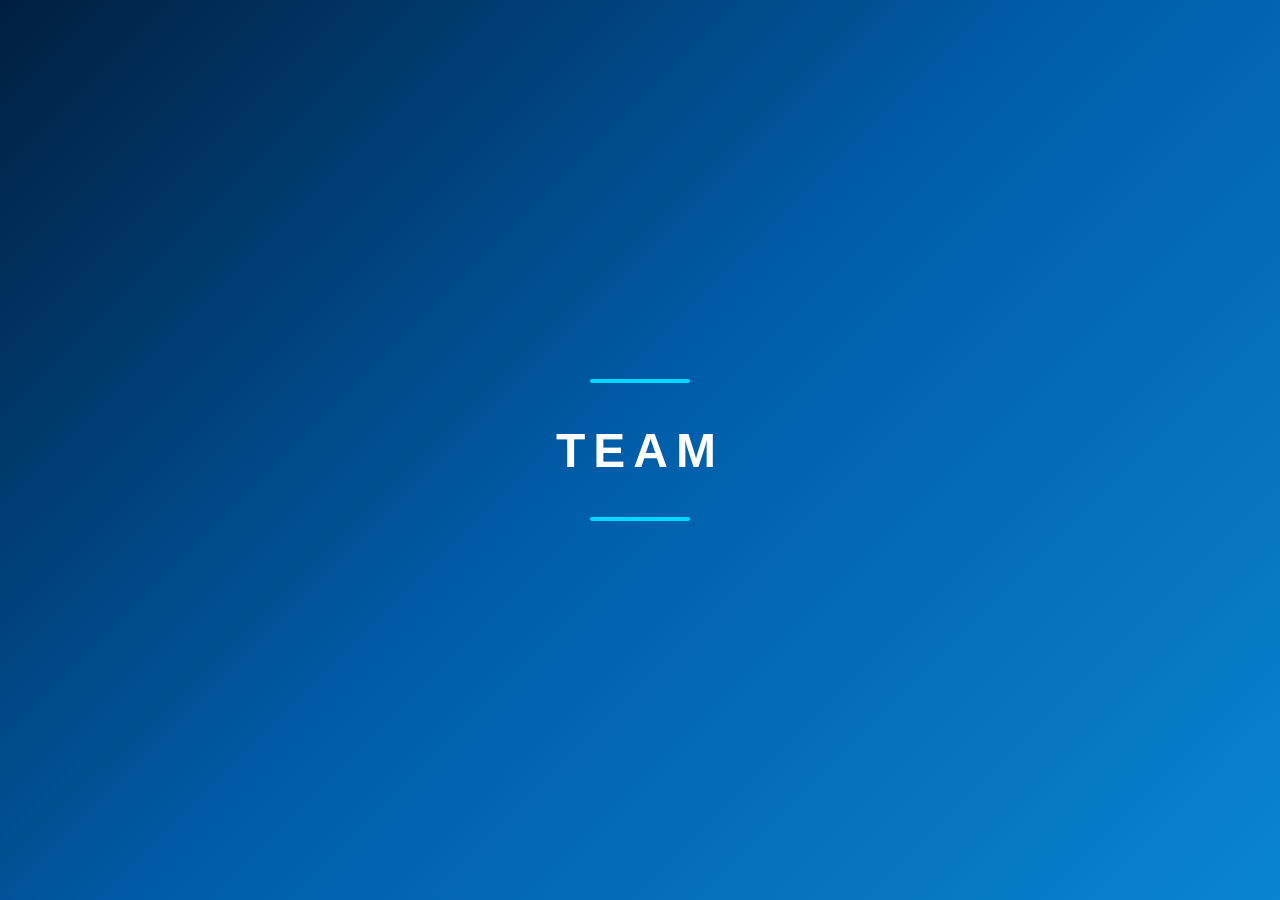
<file: index.html>
<!doctype html>
<html lang="pt-BR">
  <head>
    <meta charset="UTF-8">
    <meta name="viewport" content="width=device-width, initial-scale=1">
    <link rel="manifest" href="./manifest.json">
    <link rel="shortcut icon" href="./icons/icon-192.svg" type="image/svg+xml">
    <link rel="apple-touch-icon" href="./icons/apple-touch-icon.svg">
    <meta name="theme-color" content="#005eaa">
    <title>RDO TEAM</title>
    <style>
  body.splash {
    margin: 0;
    padding: 0;
    background: linear-gradient(135deg, #001f3f, #005eaa, #0a84d0);
    color: #fff;
    font-family: 'Segoe UI', sans-serif;
    height: 100vh;
    display: flex;
    align-items: center;
    justify-content: center;
  }

  .splash-intro {
    text-align: center;
    animation: fadeIn 1.5s ease-in-out;
  }

  .line-splash {
    width: 100px;
    height: 4px;
    background-color: #00d9ff;
    margin: 20px auto;
    border-radius: 2px;
    animation: growLine 1s ease-in-out forwards;
  }

  .team {
    font-size: 3rem;
    letter-spacing: 8px;
    font-weight: bold;
    animation: pulseText 1.2s ease-in-out infinite;
  }

  @keyframes fadeIn {
    from { opacity: 0; transform: scale(0.9); }
    to { opacity: 1; transform: scale(1); }
  }

  @keyframes growLine {
    from { width: 0; }
    to { width: 100px; }
  }

  @keyframes pulseText {
    0%, 100% { opacity: 1; transform: scale(1); }
    50% { opacity: 0.7; transform: scale(1.05); }
  }
</style>

  </head>

  <body class="splash">
    <section class="splash-intro">
      <div class="line-splash"></div>
      <h1 class="team">TEAM</h1>
      <div class="line-splash"></div>
    </section>
    <script>
    if ("serviceWorker" in navigator) {
      navigator.serviceWorker.register("./sw.js").catch(() => {});
    }
    setTimeout(() => {
      window.location.href = "./view/index-rdo.html";
    }, 3000);
</script>

  </body>

</html>
</file>
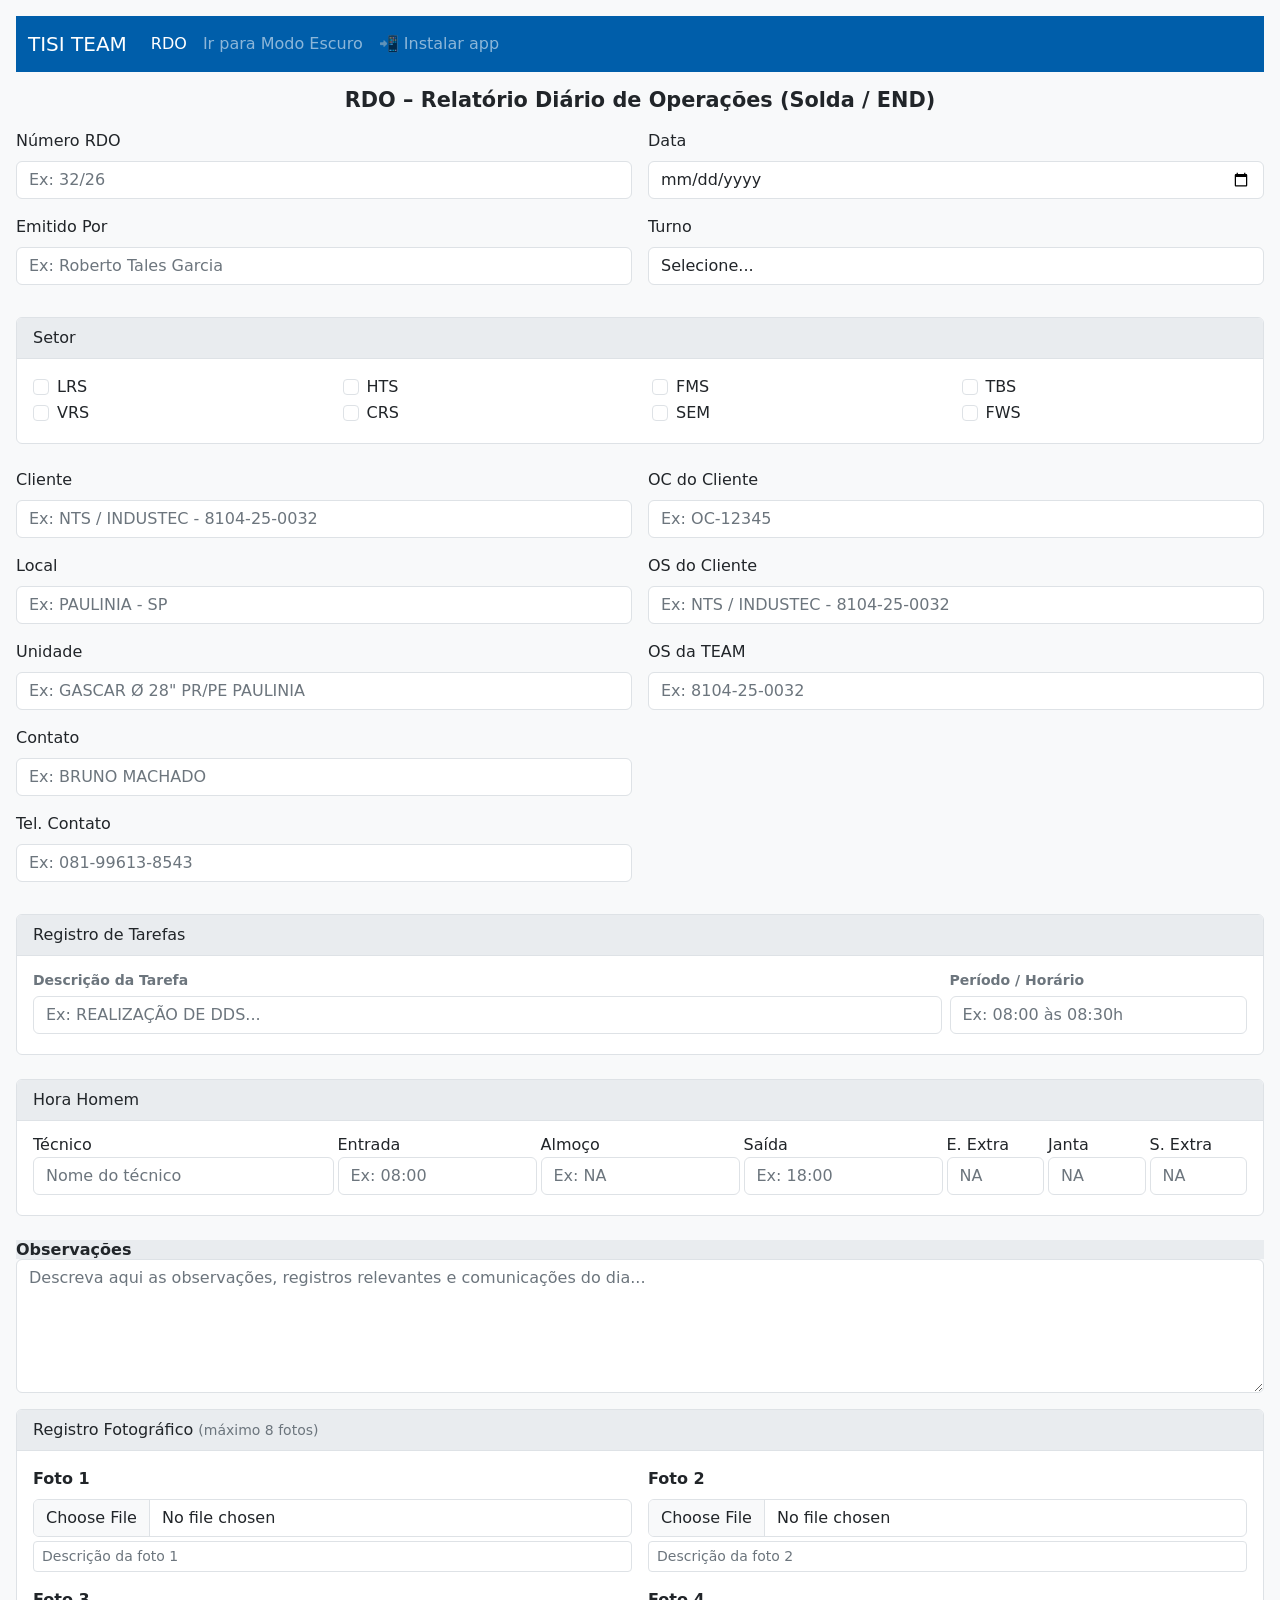
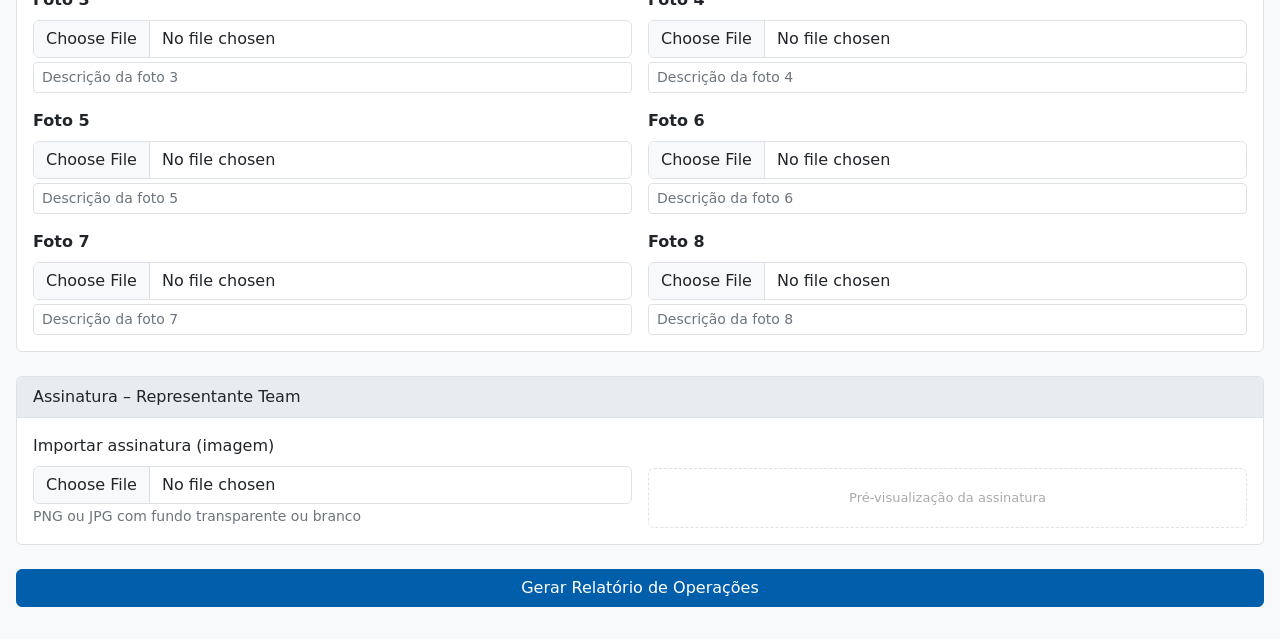
<file: view/index-rdo-solda.html>
<!doctype html>
<html lang="pt-BR">
<head>
    <meta charset="utf-8">
    <meta name="viewport" content="width=device-width, initial-scale=1">
    <link rel="manifest" href="../manifest.json">
    <link rel="shortcut icon" href="../icons/tisi.png" type="image/x-icon">
    <link href="https://cdn.jsdelivr.net/npm/bootstrap@5.3.8/dist/css/bootstrap.min.css" rel="stylesheet">
    <link rel="stylesheet" href="./styles.css">
    <title>RDO Solda/END</title>
    <script defer src="https://cdn.jsdelivr.net/npm/bootstrap@5.3.8/dist/js/bootstrap.bundle.min.js"></script>
</head>
<body class="p-3 m-0 light-mode">

    <nav class="navbar navbar-expand-lg navbar-dark" style="background-color: rgb(0, 94, 170)">
        <div class="container-fluid">
            <a class="navbar-brand" href="#">TISI TEAM</a>
            <button class="navbar-toggler" type="button"
                data-bs-toggle="collapse" data-bs-target="#navbarNav"
                aria-controls="navbarNav" aria-expanded="false" aria-label="Toggle navigation">
                <span class="navbar-toggler-icon"></span>
            </button>
            <div class="collapse navbar-collapse" id="navbarNav">
                <div class="navbar-nav">
                    <a class="nav-link active" aria-current="page" href="#">RDO</a>
                    <a class="nav-link" href="#" id="toggleTheme">Ir para Modo Escuro</a>
                    <a class="nav-link" href="#" id="installBtn">📲 Instalar app</a>
                </div>
            </div>
        </div>
    </nav>

    <!-- Toast PWA -->
    <div class="toast-container position-fixed bottom-0 end-0 p-3">
        <div id="installToast" class="toast toast-install" role="alert" aria-live="assertive" aria-atomic="true">
            <div class="toast-header">
                <strong class="me-auto">📲 Instale o app</strong>
                <button type="button" class="btn-close" id="closeInstallToast"></button>
            </div>
            <div class="toast-body">
                Tenha acesso mais rápido e offline 🚀<br>
                <a href="#" id="toastInstallBtn" class="toast-link">👉 Clique aqui para Instalar</a>
            </div>
        </div>
    </div>

    <h1 class="titulo-rde">RDO – Relatório Diário de Operações (Solda / END)</h1>
    <form id="formRelatorio">

        <!-- Cabeçalho -->
        <div class="row g-3 mb-3">
            <div class="col-6">
                <div class="mb-3"><label class="form-label">Número RDO</label><input type="text" class="form-control campo-obrigatorio" id="nrdo" placeholder="Ex: 32/26"></div>
                <div class="mb-3"><label class="form-label">Emitido Por</label><input type="text" class="form-control campo-obrigatorio" id="emitido" placeholder="Ex: Roberto Tales Garcia"></div>
            </div>
            <div class="col-6">
                <div class="mb-3"><label class="form-label">Data</label><input type="date" class="form-control campo-obrigatorio" id="data"></div>
                <div class="mb-3"><label class="form-label">Turno</label>
                    <select class="form-control campo-obrigatorio" id="turno">
                        <option value="">Selecione...</option>
                        <option value="Diurno">Diurno</option>
                        <option value="Noturno">Noturno</option>
                    </select>
                </div>
            </div>
        </div>

        <!-- Setor -->
        <div class="card mb-4">
            <div class="card-header">Setor</div>
            <div class="card-body">
                <div class="row">
                    <div class="col-md-3 col-6"><div class="form-check"><input class="form-check-input" name="tipoSetor" type="checkbox" value="LRS" id="sto1"><label class="form-check-label" for="sto1">LRS</label></div></div>
                    <div class="col-md-3 col-6"><div class="form-check"><input class="form-check-input" name="tipoSetor" type="checkbox" value="HTS" id="sto2"><label class="form-check-label" for="sto2">HTS</label></div></div>
                    <div class="col-md-3 col-6"><div class="form-check"><input class="form-check-input" name="tipoSetor" type="checkbox" value="FMS" id="sto3"><label class="form-check-label" for="sto3">FMS</label></div></div>
                    <div class="col-md-3 col-6"><div class="form-check"><input class="form-check-input" name="tipoSetor" type="checkbox" value="TBS" id="sto4"><label class="form-check-label" for="sto4">TBS</label></div></div>
                    <div class="col-md-3 col-6"><div class="form-check"><input class="form-check-input" name="tipoSetor" type="checkbox" value="VRS" id="sto5"><label class="form-check-label" for="sto5">VRS</label></div></div>
                    <div class="col-md-3 col-6"><div class="form-check"><input class="form-check-input" name="tipoSetor" type="checkbox" value="CRS" id="sto6"><label class="form-check-label" for="sto6">CRS</label></div></div>
                    <div class="col-md-3 col-6"><div class="form-check"><input class="form-check-input" name="tipoSetor" type="checkbox" value="SEM" id="sto7"><label class="form-check-label" for="sto7">SEM</label></div></div>
                    <div class="col-md-3 col-6"><div class="form-check"><input class="form-check-input" name="tipoSetor" type="checkbox" value="FWS" id="sto8"><label class="form-check-label" for="sto8">FWS</label></div></div>
                </div>
            </div>
        </div>

        <!-- Dados Gerais -->
        <div class="row g-3 mb-3">
            <div class="col-6">
                <div class="mb-3"><label class="form-label">Cliente</label><input type="text" class="form-control campo-obrigatorio" id="cliente" placeholder="Ex: NTS / INDUSTEC - 8104-25-0032"></div>
                <div class="mb-3"><label class="form-label">Local</label><input type="text" class="form-control campo-obrigatorio" id="local" placeholder="Ex: PAULINIA - SP"></div>
                <div class="mb-3"><label class="form-label">Unidade</label><input type="text" class="form-control campo-obrigatorio" id="unidade" placeholder="Ex: GASCAR Ø 28&quot; PR/PE PAULINIA"></div>
                <div class="mb-3"><label class="form-label">Contato</label><input type="text" class="form-control" id="contato" placeholder="Ex: BRUNO MACHADO"></div>
                <div class="mb-3"><label class="form-label">Tel. Contato</label><input type="text" class="form-control" id="telContato" placeholder="Ex: 081-99613-8543"></div>
            </div>
            <div class="col-6">
                <div class="mb-3"><label class="form-label">OC do Cliente</label><input type="text" class="form-control" id="ocCliente" placeholder="Ex: OC-12345"></div>
                <div class="mb-3"><label class="form-label">OS do Cliente</label><input type="text" class="form-control" id="osCliente" placeholder="Ex: NTS / INDUSTEC - 8104-25-0032"></div>
                <div class="mb-3"><label class="form-label">OS da TEAM</label><input type="text" class="form-control campo-obrigatorio" id="osTeam" placeholder="Ex: 8104-25-0032"></div>
            </div>
        </div>

        <!-- Registro de Tarefas -->
        <div class="card mb-4">
            <div class="card-header">Registro de Tarefas</div>
            <div class="rdo-card-body">
                <div class="row mb-1 g-2" style="flex-wrap:nowrap;min-width:500px">
                    <div class="col-9"><small class="text-muted fw-bold">Descrição da Tarefa</small></div>
                    <div class="col-3"><small class="text-muted fw-bold">Período / Horário</small></div>
                </div>
                <div class="row mb-2 g-2 tarefa-row" id="grupo-tarefa01" style="flex-wrap:nowrap;min-width:500px"><div class="col-9"><textarea class="form-control campo-obrigatorio tarefa-desc" id="tarefa01" rows="1" placeholder="Ex: REALIZAÇÃO DE DDS..."></textarea></div><div class="col-3"><input type="text" class="form-control" id="periodo01" placeholder="Ex: 08:00 às 08:30h"></div></div>
                <div class="row mb-2 g-2 tarefa-row d-none" id="grupo-tarefa02" style="flex-wrap:nowrap;min-width:500px"><div class="col-9"><textarea class="form-control tarefa-desc" id="tarefa02" rows="1"></textarea></div><div class="col-3"><input type="text" class="form-control" id="periodo02"></div></div>
                <div class="row mb-2 g-2 tarefa-row d-none" id="grupo-tarefa03" style="flex-wrap:nowrap;min-width:500px"><div class="col-9"><textarea class="form-control tarefa-desc" id="tarefa03" rows="1"></textarea></div><div class="col-3"><input type="text" class="form-control" id="periodo03"></div></div>
                <div class="row mb-2 g-2 tarefa-row d-none" id="grupo-tarefa04" style="flex-wrap:nowrap;min-width:500px"><div class="col-9"><textarea class="form-control tarefa-desc" id="tarefa04" rows="1"></textarea></div><div class="col-3"><input type="text" class="form-control" id="periodo04"></div></div>
                <div class="row mb-2 g-2 tarefa-row d-none" id="grupo-tarefa05" style="flex-wrap:nowrap;min-width:500px"><div class="col-9"><textarea class="form-control tarefa-desc" id="tarefa05" rows="1"></textarea></div><div class="col-3"><input type="text" class="form-control" id="periodo05"></div></div>
                <div class="row mb-2 g-2 tarefa-row d-none" id="grupo-tarefa06" style="flex-wrap:nowrap;min-width:500px"><div class="col-9"><textarea class="form-control tarefa-desc" id="tarefa06" rows="1"></textarea></div><div class="col-3"><input type="text" class="form-control" id="periodo06"></div></div>
                <div class="row mb-2 g-2 tarefa-row d-none" id="grupo-tarefa07" style="flex-wrap:nowrap;min-width:500px"><div class="col-9"><textarea class="form-control tarefa-desc" id="tarefa07" rows="1"></textarea></div><div class="col-3"><input type="text" class="form-control" id="periodo07"></div></div>
                <div class="row mb-2 g-2 tarefa-row d-none" id="grupo-tarefa08" style="flex-wrap:nowrap;min-width:500px"><div class="col-9"><textarea class="form-control tarefa-desc" id="tarefa08" rows="1"></textarea></div><div class="col-3"><input type="text" class="form-control" id="periodo08"></div></div>
                <div class="row mb-2 g-2 tarefa-row d-none" id="grupo-tarefa09" style="flex-wrap:nowrap;min-width:500px"><div class="col-9"><textarea class="form-control tarefa-desc" id="tarefa09" rows="1"></textarea></div><div class="col-3"><input type="text" class="form-control" id="periodo09"></div></div>
                <div class="row mb-2 g-2 tarefa-row d-none" id="grupo-tarefa10" style="flex-wrap:nowrap;min-width:500px"><div class="col-9"><textarea class="form-control tarefa-desc" id="tarefa10" rows="1"></textarea></div><div class="col-3"><input type="text" class="form-control" id="periodo10"></div></div>
                <div class="row mb-2 g-2 tarefa-row d-none" id="grupo-tarefa11" style="flex-wrap:nowrap;min-width:500px"><div class="col-9"><textarea class="form-control tarefa-desc" id="tarefa11" rows="1"></textarea></div><div class="col-3"><input type="text" class="form-control" id="periodo11"></div></div>
                <div class="row mb-2 g-2 tarefa-row d-none" id="grupo-tarefa12" style="flex-wrap:nowrap;min-width:500px"><div class="col-9"><textarea class="form-control tarefa-desc" id="tarefa12" rows="1"></textarea></div><div class="col-3"><input type="text" class="form-control" id="periodo12"></div></div>
                <div class="row mb-2 g-2 tarefa-row d-none" id="grupo-tarefa13" style="flex-wrap:nowrap;min-width:500px"><div class="col-9"><textarea class="form-control tarefa-desc" id="tarefa13" rows="1"></textarea></div><div class="col-3"><input type="text" class="form-control" id="periodo13"></div></div>
            </div>
        </div>

        <!-- Hora Homem (máx 8) -->
        <div class="card mb-4">
            <div class="card-header">Hora Homem</div>
            <div class="rdo-card-body">
                <div class="row mb-2 g-1 rdo-horas-row" id="grupo-horas01">
                    <div class="col-3"><label>Técnico</label><input type="text" class="form-control campo-obrigatorio" id="tec01" placeholder="Nome do técnico"></div>
                    <div class="col-2"><label>Entrada</label><input type="text" class="form-control campo-obrigatorio" id="entra01" placeholder="Ex: 08:00"></div>
                    <div class="col-2"><label>Almoço</label><input type="text" class="form-control" id="almoco01" placeholder="Ex: NA"></div>
                    <div class="col-2"><label>Saída</label><input type="text" class="form-control campo-obrigatorio" id="saida01" placeholder="Ex: 18:00"></div>
                    <div class="col-1"><label>E. Extra</label><input type="text" class="form-control" id="extraEntra01" placeholder="NA"></div>
                    <div class="col-1"><label>Janta</label><input type="text" class="form-control" id="janta01" placeholder="NA"></div>
                    <div class="col-1"><label>S. Extra</label><input type="text" class="form-control" id="extraSai01" placeholder="NA"></div>
                </div>
                <div class="row mb-2 g-1 rdo-horas-row d-none" id="grupo-horas02"><div class="col-3"><input type="text" class="form-control" id="tec02" placeholder="Técnico"></div><div class="col-2"><input type="text" class="form-control" id="entra02" placeholder="Entrada"></div><div class="col-2"><input type="text" class="form-control" id="almoco02" placeholder="Almoço"></div><div class="col-2"><input type="text" class="form-control" id="saida02" placeholder="Saída"></div><div class="col-1"><input type="text" class="form-control" id="extraEntra02" placeholder="NA"></div><div class="col-1"><input type="text" class="form-control" id="janta02" placeholder="NA"></div><div class="col-1"><input type="text" class="form-control" id="extraSai02" placeholder="NA"></div></div>
                <div class="row mb-2 g-1 rdo-horas-row d-none" id="grupo-horas03"><div class="col-3"><input type="text" class="form-control" id="tec03" placeholder="Técnico"></div><div class="col-2"><input type="text" class="form-control" id="entra03" placeholder="Entrada"></div><div class="col-2"><input type="text" class="form-control" id="almoco03" placeholder="Almoço"></div><div class="col-2"><input type="text" class="form-control" id="saida03" placeholder="Saída"></div><div class="col-1"><input type="text" class="form-control" id="extraEntra03" placeholder="NA"></div><div class="col-1"><input type="text" class="form-control" id="janta03" placeholder="NA"></div><div class="col-1"><input type="text" class="form-control" id="extraSai03" placeholder="NA"></div></div>
                <div class="row mb-2 g-1 rdo-horas-row d-none" id="grupo-horas04"><div class="col-3"><input type="text" class="form-control" id="tec04" placeholder="Técnico"></div><div class="col-2"><input type="text" class="form-control" id="entra04" placeholder="Entrada"></div><div class="col-2"><input type="text" class="form-control" id="almoco04" placeholder="Almoço"></div><div class="col-2"><input type="text" class="form-control" id="saida04" placeholder="Saída"></div><div class="col-1"><input type="text" class="form-control" id="extraEntra04" placeholder="NA"></div><div class="col-1"><input type="text" class="form-control" id="janta04" placeholder="NA"></div><div class="col-1"><input type="text" class="form-control" id="extraSai04" placeholder="NA"></div></div>
                <div class="row mb-2 g-1 rdo-horas-row d-none" id="grupo-horas05"><div class="col-3"><input type="text" class="form-control" id="tec05" placeholder="Técnico"></div><div class="col-2"><input type="text" class="form-control" id="entra05" placeholder="Entrada"></div><div class="col-2"><input type="text" class="form-control" id="almoco05" placeholder="Almoço"></div><div class="col-2"><input type="text" class="form-control" id="saida05" placeholder="Saída"></div><div class="col-1"><input type="text" class="form-control" id="extraEntra05" placeholder="NA"></div><div class="col-1"><input type="text" class="form-control" id="janta05" placeholder="NA"></div><div class="col-1"><input type="text" class="form-control" id="extraSai05" placeholder="NA"></div></div>
                <div class="row mb-2 g-1 rdo-horas-row d-none" id="grupo-horas06"><div class="col-3"><input type="text" class="form-control" id="tec06" placeholder="Técnico"></div><div class="col-2"><input type="text" class="form-control" id="entra06" placeholder="Entrada"></div><div class="col-2"><input type="text" class="form-control" id="almoco06" placeholder="Almoço"></div><div class="col-2"><input type="text" class="form-control" id="saida06" placeholder="Saída"></div><div class="col-1"><input type="text" class="form-control" id="extraEntra06" placeholder="NA"></div><div class="col-1"><input type="text" class="form-control" id="janta06" placeholder="NA"></div><div class="col-1"><input type="text" class="form-control" id="extraSai06" placeholder="NA"></div></div>
                <div class="row mb-2 g-1 rdo-horas-row d-none" id="grupo-horas07"><div class="col-3"><input type="text" class="form-control" id="tec07" placeholder="Técnico"></div><div class="col-2"><input type="text" class="form-control" id="entra07" placeholder="Entrada"></div><div class="col-2"><input type="text" class="form-control" id="almoco07" placeholder="Almoço"></div><div class="col-2"><input type="text" class="form-control" id="saida07" placeholder="Saída"></div><div class="col-1"><input type="text" class="form-control" id="extraEntra07" placeholder="NA"></div><div class="col-1"><input type="text" class="form-control" id="janta07" placeholder="NA"></div><div class="col-1"><input type="text" class="form-control" id="extraSai07" placeholder="NA"></div></div>
                <div class="row mb-2 g-1 rdo-horas-row d-none" id="grupo-horas08"><div class="col-3"><input type="text" class="form-control" id="tec08" placeholder="Técnico"></div><div class="col-2"><input type="text" class="form-control" id="entra08" placeholder="Entrada"></div><div class="col-2"><input type="text" class="form-control" id="almoco08" placeholder="Almoço"></div><div class="col-2"><input type="text" class="form-control" id="saida08" placeholder="Saída"></div><div class="col-1"><input type="text" class="form-control" id="extraEntra08" placeholder="NA"></div><div class="col-1"><input type="text" class="form-control" id="janta08" placeholder="NA"></div><div class="col-1"><input type="text" class="form-control" id="extraSai08" placeholder="NA"></div></div>
            </div>
        </div>

        <!-- Observações -->
        <div class="mb-3">
            <div class="card-header"><h1 class="titulo-resumo">Observações</h1></div>
            <textarea class="form-control" id="observacoes" rows="5" placeholder="Descreva aqui as observações, registros relevantes e comunicações do dia..."></textarea>
        </div>

        <!-- Registro Fotográfico (máx 8) -->
        <div class="card mb-4">
            <div class="card-header">Registro Fotográfico <small class="text-muted">(máximo 8 fotos)</small></div>
            <div class="card-body">
                <div class="row g-3">
                    <div class="col-12 col-md-6"><label class="form-label fw-bold">Foto 1</label><input class="form-control mb-1" type="file" id="foto1" accept="image/*"><input type="text" class="form-control form-control-sm" id="desc_foto1" placeholder="Descrição da foto 1"></div>
                    <div class="col-12 col-md-6"><label class="form-label fw-bold">Foto 2</label><input class="form-control mb-1" type="file" id="foto2" accept="image/*"><input type="text" class="form-control form-control-sm" id="desc_foto2" placeholder="Descrição da foto 2"></div>
                    <div class="col-12 col-md-6"><label class="form-label fw-bold">Foto 3</label><input class="form-control mb-1" type="file" id="foto3" accept="image/*"><input type="text" class="form-control form-control-sm" id="desc_foto3" placeholder="Descrição da foto 3"></div>
                    <div class="col-12 col-md-6"><label class="form-label fw-bold">Foto 4</label><input class="form-control mb-1" type="file" id="foto4" accept="image/*"><input type="text" class="form-control form-control-sm" id="desc_foto4" placeholder="Descrição da foto 4"></div>
                    <div class="col-12 col-md-6"><label class="form-label fw-bold">Foto 5</label><input class="form-control mb-1" type="file" id="foto5" accept="image/*"><input type="text" class="form-control form-control-sm" id="desc_foto5" placeholder="Descrição da foto 5"></div>
                    <div class="col-12 col-md-6"><label class="form-label fw-bold">Foto 6</label><input class="form-control mb-1" type="file" id="foto6" accept="image/*"><input type="text" class="form-control form-control-sm" id="desc_foto6" placeholder="Descrição da foto 6"></div>
                    <div class="col-12 col-md-6"><label class="form-label fw-bold">Foto 7</label><input class="form-control mb-1" type="file" id="foto7" accept="image/*"><input type="text" class="form-control form-control-sm" id="desc_foto7" placeholder="Descrição da foto 7"></div>
                    <div class="col-12 col-md-6"><label class="form-label fw-bold">Foto 8</label><input class="form-control mb-1" type="file" id="foto8" accept="image/*"><input type="text" class="form-control form-control-sm" id="desc_foto8" placeholder="Descrição da foto 8"></div>
                </div>
            </div>
        </div>

        <!-- Assinatura do Representante Team -->
        <div class="card mb-4">
            <div class="card-header">Assinatura – Representante Team</div>
            <div class="card-body">
                <div class="row g-3 align-items-end">
                    <div class="col-12 col-md-6">
                        <label class="form-label">Importar assinatura (imagem)</label>
                        <input class="form-control" type="file" id="assinaturaTeam" accept="image/*">
                        <small class="text-muted">PNG ou JPG com fundo transparente ou branco</small>
                    </div>
                    <div class="col-12 col-md-6 text-center">
                        <div id="previewAssinatura" style="min-height:60px; border:1px dashed #aaa; border-radius:6px; display:flex; align-items:center; justify-content:center; color:#aaa; font-size:13px; padding:8px;">
                            Pré-visualização da assinatura
                        </div>
                    </div>
                </div>
            </div>
        </div>

        <button type="submit" class="btn btn-primary w-100 mb-3">Gerar Relatório de Operações</button>
    </form>

    <script type="module" src="../controller/main-rdo-solda.js"></script>
    <style>
        .rdo-card-body { overflow-x: auto; padding: 0.75rem 1rem; }
        .rdo-horas-row { flex-wrap: nowrap; min-width: 700px; }
        .tarefa-desc { resize: none; overflow: hidden; min-height: 36px; }
    </style>
</body>
</html>
</file>
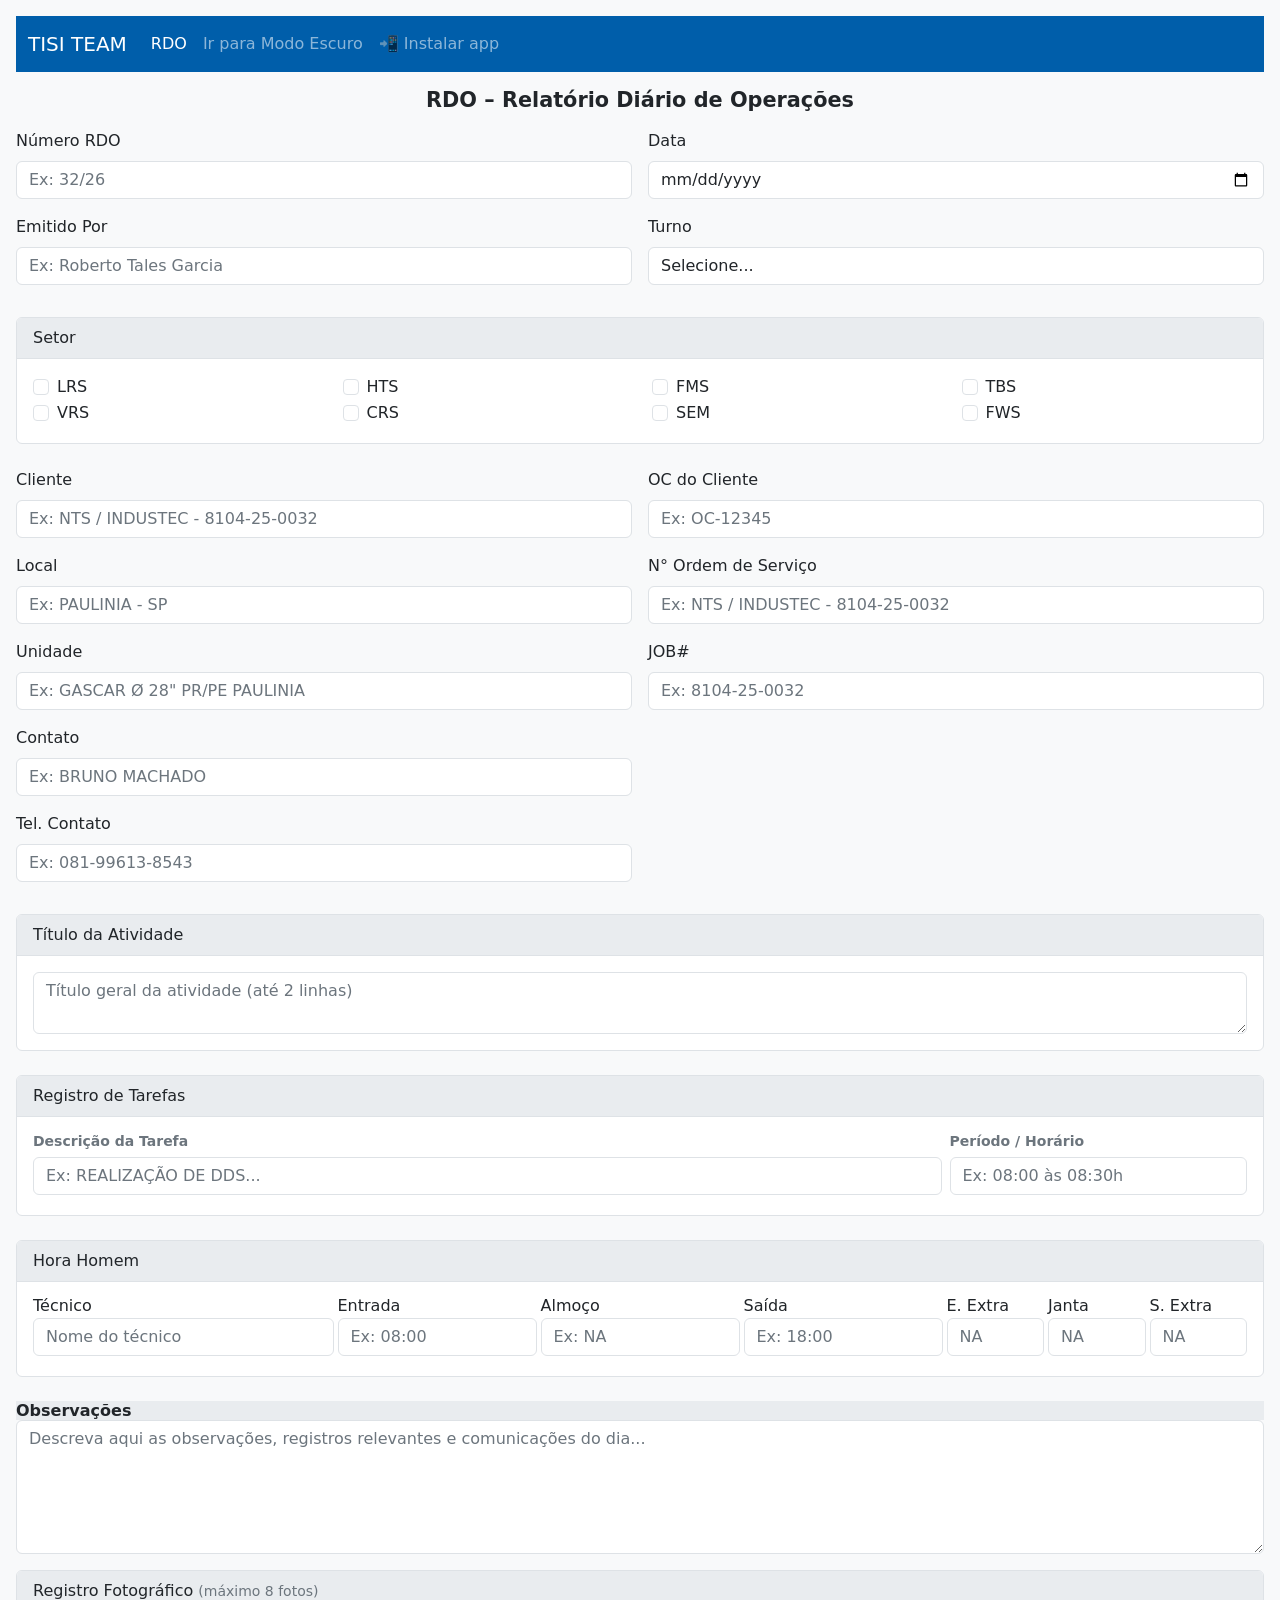
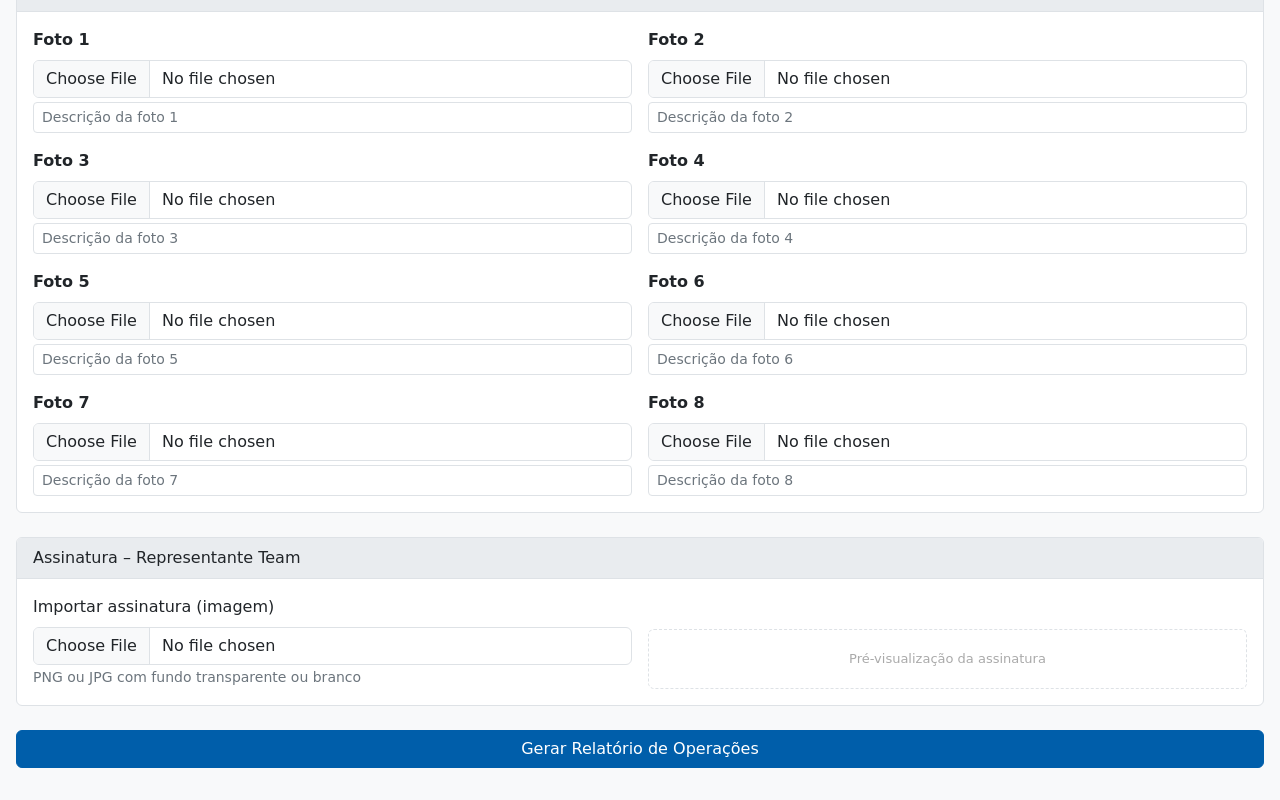
<file: view/index-rdo.html>
<!doctype html>
<html lang="pt-BR">
<head>
    <meta charset="utf-8">
    <meta name="viewport" content="width=device-width, initial-scale=1">
    <link rel="manifest" href="../manifest.json">
    <link rel="shortcut icon" href="../icons/icon-192.svg" type="image/svg+xml">
    <link rel="apple-touch-icon" href="../icons/apple-touch-icon.svg">
    <meta name="theme-color" content="#005eaa">
    <link href="https://cdn.jsdelivr.net/npm/bootstrap@5.3.8/dist/css/bootstrap.min.css" rel="stylesheet">
    <link rel="stylesheet" href="./styles.css">
    <title>RDO Solda/END</title>
    <script defer src="https://cdn.jsdelivr.net/npm/bootstrap@5.3.8/dist/js/bootstrap.bundle.min.js"></script>
</head>
<body class="p-3 m-0 light-mode">

    <nav class="navbar navbar-expand-lg navbar-dark" style="background-color: rgb(0, 94, 170)">
        <div class="container-fluid">
            <a class="navbar-brand" href="#">TISI TEAM</a>
            <button class="navbar-toggler" type="button"
                data-bs-toggle="collapse" data-bs-target="#navbarNav"
                aria-controls="navbarNav" aria-expanded="false" aria-label="Toggle navigation">
                <span class="navbar-toggler-icon"></span>
            </button>
            <div class="collapse navbar-collapse" id="navbarNav">
                <div class="navbar-nav">
                    <a class="nav-link active" aria-current="page" href="#">RDO</a>
                    <a class="nav-link" href="#" id="toggleTheme">Ir para Modo Escuro</a>
                    <a class="nav-link" href="#" id="installBtn">📲 Instalar app</a>
                </div>
            </div>
        </div>
    </nav>

    <!-- Toast PWA -->
    <div class="toast-container position-fixed bottom-0 end-0 p-3">
        <div id="installToast" class="toast toast-install" role="alert" aria-live="assertive" aria-atomic="true">
            <div class="toast-header">
                <strong class="me-auto">📲 Instale o app</strong>
                <button type="button" class="btn-close" id="closeInstallToast"></button>
            </div>
            <div class="toast-body">
                Tenha acesso mais rápido e offline 🚀<br>
                <a href="#" id="toastInstallBtn" class="toast-link">👉 Clique aqui para Instalar</a>
            </div>
        </div>
    </div>

    <h1 class="titulo-rde">RDO – Relatório Diário de Operações</h1>
    <form id="formRelatorio">

        <!-- Cabeçalho -->
        <div class="row g-3 mb-3">
            <div class="col-6">
                <div class="mb-3"><label class="form-label">Número RDO</label><input type="text" class="form-control campo-obrigatorio" id="nrdo" placeholder="Ex: 32/26"></div>
                <div class="mb-3"><label class="form-label">Emitido Por</label><input type="text" class="form-control campo-obrigatorio" id="emitido" placeholder="Ex: Roberto Tales Garcia"></div>
            </div>
            <div class="col-6">
                <div class="mb-3"><label class="form-label">Data</label><input type="date" class="form-control campo-obrigatorio" id="data"></div>
                <div class="mb-3"><label class="form-label">Turno</label>
                    <select class="form-control campo-obrigatorio" id="turno">
                        <option value="">Selecione...</option>
                        <option value="Diurno">Diurno</option>
                        <option value="Noturno">Noturno</option>
                    </select>
                </div>
            </div>
        </div>

        <!-- Setor -->
        <div class="card mb-4">
            <div class="card-header">Setor</div>
            <div class="card-body">
                <div class="row">
                    <div class="col-md-3 col-6"><div class="form-check"><input class="form-check-input" name="tipoSetor" type="checkbox" value="LRS" id="sto1"><label class="form-check-label" for="sto1">LRS</label></div></div>
                    <div class="col-md-3 col-6"><div class="form-check"><input class="form-check-input" name="tipoSetor" type="checkbox" value="HTS" id="sto2"><label class="form-check-label" for="sto2">HTS</label></div></div>
                    <div class="col-md-3 col-6"><div class="form-check"><input class="form-check-input" name="tipoSetor" type="checkbox" value="FMS" id="sto3"><label class="form-check-label" for="sto3">FMS</label></div></div>
                    <div class="col-md-3 col-6"><div class="form-check"><input class="form-check-input" name="tipoSetor" type="checkbox" value="TBS" id="sto4"><label class="form-check-label" for="sto4">TBS</label></div></div>
                    <div class="col-md-3 col-6"><div class="form-check"><input class="form-check-input" name="tipoSetor" type="checkbox" value="VRS" id="sto5"><label class="form-check-label" for="sto5">VRS</label></div></div>
                    <div class="col-md-3 col-6"><div class="form-check"><input class="form-check-input" name="tipoSetor" type="checkbox" value="CRS" id="sto6"><label class="form-check-label" for="sto6">CRS</label></div></div>
                    <div class="col-md-3 col-6"><div class="form-check"><input class="form-check-input" name="tipoSetor" type="checkbox" value="SEM" id="sto7"><label class="form-check-label" for="sto7">SEM</label></div></div>
                    <div class="col-md-3 col-6"><div class="form-check"><input class="form-check-input" name="tipoSetor" type="checkbox" value="FWS" id="sto8"><label class="form-check-label" for="sto8">FWS</label></div></div>
                </div>
            </div>
        </div>

        <!-- Dados Gerais -->
        <div class="row g-3 mb-3">
            <div class="col-6">
                <div class="mb-3"><label class="form-label">Cliente</label><input type="text" class="form-control campo-obrigatorio" id="cliente" placeholder="Ex: NTS / INDUSTEC - 8104-25-0032"></div>
                <div class="mb-3"><label class="form-label">Local</label><input type="text" class="form-control campo-obrigatorio" id="local" placeholder="Ex: PAULINIA - SP"></div>
                <div class="mb-3"><label class="form-label">Unidade</label><input type="text" class="form-control campo-obrigatorio" id="unidade" placeholder="Ex: GASCAR Ø 28&quot; PR/PE PAULINIA"></div>
                <div class="mb-3"><label class="form-label">Contato</label><input type="text" class="form-control" id="contato" placeholder="Ex: BRUNO MACHADO"></div>
                <div class="mb-3"><label class="form-label">Tel. Contato</label><input type="text" class="form-control" id="telContato" placeholder="Ex: 081-99613-8543"></div>
            </div>
            <div class="col-6">
                <div class="mb-3"><label class="form-label">OC do Cliente</label><input type="text" class="form-control" id="ocCliente" placeholder="Ex: OC-12345"></div>
                <div class="mb-3"><label class="form-label">N° Ordem de Serviço</label><input type="text" class="form-control" id="osCliente" placeholder="Ex: NTS / INDUSTEC - 8104-25-0032"></div>
                <div class="mb-3"><label class="form-label">JOB#</label><input type="text" class="form-control campo-obrigatorio" id="osTeam" placeholder="Ex: 8104-25-0032"></div>
            </div>
        </div>

        <!-- Título da Atividade -->
        <div class="card mb-4">
            <div class="card-header">Título da Atividade</div>
            <div class="card-body">
                <textarea class="form-control" id="tituloAtividade" rows="2" placeholder="Título geral da atividade (até 2 linhas)"></textarea>
            </div>
        </div>

        <!-- Registro de Tarefas -->
        <div class="card mb-4">
            <div class="card-header">Registro de Tarefas</div>
            <div class="rdo-card-body">
                <div class="row mb-1 g-2" style="flex-wrap:nowrap;min-width:500px">
                    <div class="col-9"><small class="text-muted fw-bold">Descrição da Tarefa</small></div>
                    <div class="col-3"><small class="text-muted fw-bold">Período / Horário</small></div>
                </div>
                <div class="row mb-2 g-2 tarefa-row" id="grupo-tarefa01" style="flex-wrap:nowrap;min-width:500px"><div class="col-9"><textarea class="form-control campo-obrigatorio tarefa-desc" id="tarefa01" rows="1" placeholder="Ex: REALIZAÇÃO DE DDS..."></textarea></div><div class="col-3"><input type="text" class="form-control" id="periodo01" placeholder="Ex: 08:00 às 08:30h"></div></div>
                <div class="row mb-2 g-2 tarefa-row d-none" id="grupo-tarefa02" style="flex-wrap:nowrap;min-width:500px"><div class="col-9"><textarea class="form-control tarefa-desc" id="tarefa02" rows="1"></textarea></div><div class="col-3"><input type="text" class="form-control" id="periodo02"></div></div>
                <div class="row mb-2 g-2 tarefa-row d-none" id="grupo-tarefa03" style="flex-wrap:nowrap;min-width:500px"><div class="col-9"><textarea class="form-control tarefa-desc" id="tarefa03" rows="1"></textarea></div><div class="col-3"><input type="text" class="form-control" id="periodo03"></div></div>
                <div class="row mb-2 g-2 tarefa-row d-none" id="grupo-tarefa04" style="flex-wrap:nowrap;min-width:500px"><div class="col-9"><textarea class="form-control tarefa-desc" id="tarefa04" rows="1"></textarea></div><div class="col-3"><input type="text" class="form-control" id="periodo04"></div></div>
                <div class="row mb-2 g-2 tarefa-row d-none" id="grupo-tarefa05" style="flex-wrap:nowrap;min-width:500px"><div class="col-9"><textarea class="form-control tarefa-desc" id="tarefa05" rows="1"></textarea></div><div class="col-3"><input type="text" class="form-control" id="periodo05"></div></div>
                <div class="row mb-2 g-2 tarefa-row d-none" id="grupo-tarefa06" style="flex-wrap:nowrap;min-width:500px"><div class="col-9"><textarea class="form-control tarefa-desc" id="tarefa06" rows="1"></textarea></div><div class="col-3"><input type="text" class="form-control" id="periodo06"></div></div>
                <div class="row mb-2 g-2 tarefa-row d-none" id="grupo-tarefa07" style="flex-wrap:nowrap;min-width:500px"><div class="col-9"><textarea class="form-control tarefa-desc" id="tarefa07" rows="1"></textarea></div><div class="col-3"><input type="text" class="form-control" id="periodo07"></div></div>
                <div class="row mb-2 g-2 tarefa-row d-none" id="grupo-tarefa08" style="flex-wrap:nowrap;min-width:500px"><div class="col-9"><textarea class="form-control tarefa-desc" id="tarefa08" rows="1"></textarea></div><div class="col-3"><input type="text" class="form-control" id="periodo08"></div></div>
                <div class="row mb-2 g-2 tarefa-row d-none" id="grupo-tarefa09" style="flex-wrap:nowrap;min-width:500px"><div class="col-9"><textarea class="form-control tarefa-desc" id="tarefa09" rows="1"></textarea></div><div class="col-3"><input type="text" class="form-control" id="periodo09"></div></div>
                <div class="row mb-2 g-2 tarefa-row d-none" id="grupo-tarefa10" style="flex-wrap:nowrap;min-width:500px"><div class="col-9"><textarea class="form-control tarefa-desc" id="tarefa10" rows="1"></textarea></div><div class="col-3"><input type="text" class="form-control" id="periodo10"></div></div>
                <div class="row mb-2 g-2 tarefa-row d-none" id="grupo-tarefa11" style="flex-wrap:nowrap;min-width:500px"><div class="col-9"><textarea class="form-control tarefa-desc" id="tarefa11" rows="1"></textarea></div><div class="col-3"><input type="text" class="form-control" id="periodo11"></div></div>
                <div class="row mb-2 g-2 tarefa-row d-none" id="grupo-tarefa12" style="flex-wrap:nowrap;min-width:500px"><div class="col-9"><textarea class="form-control tarefa-desc" id="tarefa12" rows="1"></textarea></div><div class="col-3"><input type="text" class="form-control" id="periodo12"></div></div>
                <div class="row mb-2 g-2 tarefa-row d-none" id="grupo-tarefa13" style="flex-wrap:nowrap;min-width:500px"><div class="col-9"><textarea class="form-control tarefa-desc" id="tarefa13" rows="1"></textarea></div><div class="col-3"><input type="text" class="form-control" id="periodo13"></div></div>
            </div>
        </div>

        <!-- Hora Homem (máx 8) -->
        <div class="card mb-4">
            <div class="card-header">Hora Homem</div>
            <div class="rdo-card-body">
                <div class="row mb-2 g-1 rdo-horas-row" id="grupo-horas01">
                    <div class="col-3"><label>Técnico</label><input type="text" class="form-control campo-obrigatorio" id="tec01" placeholder="Nome do técnico"></div>
                    <div class="col-2"><label>Entrada</label><input type="text" class="form-control campo-obrigatorio" id="entra01" placeholder="Ex: 08:00"></div>
                    <div class="col-2"><label>Almoço</label><input type="text" class="form-control" id="almoco01" placeholder="Ex: NA"></div>
                    <div class="col-2"><label>Saída</label><input type="text" class="form-control campo-obrigatorio" id="saida01" placeholder="Ex: 18:00"></div>
                    <div class="col-1"><label>E. Extra</label><input type="text" class="form-control" id="extraEntra01" placeholder="NA"></div>
                    <div class="col-1"><label>Janta</label><input type="text" class="form-control" id="janta01" placeholder="NA"></div>
                    <div class="col-1"><label>S. Extra</label><input type="text" class="form-control" id="extraSai01" placeholder="NA"></div>
                </div>
                <div class="row mb-2 g-1 rdo-horas-row d-none" id="grupo-horas02"><div class="col-3"><input type="text" class="form-control" id="tec02" placeholder="Técnico"></div><div class="col-2"><input type="text" class="form-control" id="entra02" placeholder="Entrada"></div><div class="col-2"><input type="text" class="form-control" id="almoco02" placeholder="Almoço"></div><div class="col-2"><input type="text" class="form-control" id="saida02" placeholder="Saída"></div><div class="col-1"><input type="text" class="form-control" id="extraEntra02" placeholder="NA"></div><div class="col-1"><input type="text" class="form-control" id="janta02" placeholder="NA"></div><div class="col-1"><input type="text" class="form-control" id="extraSai02" placeholder="NA"></div></div>
                <div class="row mb-2 g-1 rdo-horas-row d-none" id="grupo-horas03"><div class="col-3"><input type="text" class="form-control" id="tec03" placeholder="Técnico"></div><div class="col-2"><input type="text" class="form-control" id="entra03" placeholder="Entrada"></div><div class="col-2"><input type="text" class="form-control" id="almoco03" placeholder="Almoço"></div><div class="col-2"><input type="text" class="form-control" id="saida03" placeholder="Saída"></div><div class="col-1"><input type="text" class="form-control" id="extraEntra03" placeholder="NA"></div><div class="col-1"><input type="text" class="form-control" id="janta03" placeholder="NA"></div><div class="col-1"><input type="text" class="form-control" id="extraSai03" placeholder="NA"></div></div>
                <div class="row mb-2 g-1 rdo-horas-row d-none" id="grupo-horas04"><div class="col-3"><input type="text" class="form-control" id="tec04" placeholder="Técnico"></div><div class="col-2"><input type="text" class="form-control" id="entra04" placeholder="Entrada"></div><div class="col-2"><input type="text" class="form-control" id="almoco04" placeholder="Almoço"></div><div class="col-2"><input type="text" class="form-control" id="saida04" placeholder="Saída"></div><div class="col-1"><input type="text" class="form-control" id="extraEntra04" placeholder="NA"></div><div class="col-1"><input type="text" class="form-control" id="janta04" placeholder="NA"></div><div class="col-1"><input type="text" class="form-control" id="extraSai04" placeholder="NA"></div></div>
                <div class="row mb-2 g-1 rdo-horas-row d-none" id="grupo-horas05"><div class="col-3"><input type="text" class="form-control" id="tec05" placeholder="Técnico"></div><div class="col-2"><input type="text" class="form-control" id="entra05" placeholder="Entrada"></div><div class="col-2"><input type="text" class="form-control" id="almoco05" placeholder="Almoço"></div><div class="col-2"><input type="text" class="form-control" id="saida05" placeholder="Saída"></div><div class="col-1"><input type="text" class="form-control" id="extraEntra05" placeholder="NA"></div><div class="col-1"><input type="text" class="form-control" id="janta05" placeholder="NA"></div><div class="col-1"><input type="text" class="form-control" id="extraSai05" placeholder="NA"></div></div>
                <div class="row mb-2 g-1 rdo-horas-row d-none" id="grupo-horas06"><div class="col-3"><input type="text" class="form-control" id="tec06" placeholder="Técnico"></div><div class="col-2"><input type="text" class="form-control" id="entra06" placeholder="Entrada"></div><div class="col-2"><input type="text" class="form-control" id="almoco06" placeholder="Almoço"></div><div class="col-2"><input type="text" class="form-control" id="saida06" placeholder="Saída"></div><div class="col-1"><input type="text" class="form-control" id="extraEntra06" placeholder="NA"></div><div class="col-1"><input type="text" class="form-control" id="janta06" placeholder="NA"></div><div class="col-1"><input type="text" class="form-control" id="extraSai06" placeholder="NA"></div></div>
                <div class="row mb-2 g-1 rdo-horas-row d-none" id="grupo-horas07"><div class="col-3"><input type="text" class="form-control" id="tec07" placeholder="Técnico"></div><div class="col-2"><input type="text" class="form-control" id="entra07" placeholder="Entrada"></div><div class="col-2"><input type="text" class="form-control" id="almoco07" placeholder="Almoço"></div><div class="col-2"><input type="text" class="form-control" id="saida07" placeholder="Saída"></div><div class="col-1"><input type="text" class="form-control" id="extraEntra07" placeholder="NA"></div><div class="col-1"><input type="text" class="form-control" id="janta07" placeholder="NA"></div><div class="col-1"><input type="text" class="form-control" id="extraSai07" placeholder="NA"></div></div>
                <div class="row mb-2 g-1 rdo-horas-row d-none" id="grupo-horas08"><div class="col-3"><input type="text" class="form-control" id="tec08" placeholder="Técnico"></div><div class="col-2"><input type="text" class="form-control" id="entra08" placeholder="Entrada"></div><div class="col-2"><input type="text" class="form-control" id="almoco08" placeholder="Almoço"></div><div class="col-2"><input type="text" class="form-control" id="saida08" placeholder="Saída"></div><div class="col-1"><input type="text" class="form-control" id="extraEntra08" placeholder="NA"></div><div class="col-1"><input type="text" class="form-control" id="janta08" placeholder="NA"></div><div class="col-1"><input type="text" class="form-control" id="extraSai08" placeholder="NA"></div></div>
            </div>
        </div>

        <!-- Observações -->
        <div class="mb-3">
            <div class="card-header"><h1 class="titulo-resumo">Observações</h1></div>
            <textarea class="form-control" id="observacoes" rows="5" placeholder="Descreva aqui as observações, registros relevantes e comunicações do dia..."></textarea>
        </div>

        <!-- Registro Fotográfico (máx 8) -->
        <div class="card mb-4">
            <div class="card-header">Registro Fotográfico <small class="text-muted">(máximo 8 fotos)</small></div>
            <div class="card-body">
                <div class="row g-3">
                    <div class="col-12 col-md-6"><label class="form-label fw-bold">Foto 1</label><input class="form-control mb-1" type="file" id="foto1" accept="image/*"><input type="text" class="form-control form-control-sm" id="desc_foto1" placeholder="Descrição da foto 1"></div>
                    <div class="col-12 col-md-6"><label class="form-label fw-bold">Foto 2</label><input class="form-control mb-1" type="file" id="foto2" accept="image/*"><input type="text" class="form-control form-control-sm" id="desc_foto2" placeholder="Descrição da foto 2"></div>
                    <div class="col-12 col-md-6"><label class="form-label fw-bold">Foto 3</label><input class="form-control mb-1" type="file" id="foto3" accept="image/*"><input type="text" class="form-control form-control-sm" id="desc_foto3" placeholder="Descrição da foto 3"></div>
                    <div class="col-12 col-md-6"><label class="form-label fw-bold">Foto 4</label><input class="form-control mb-1" type="file" id="foto4" accept="image/*"><input type="text" class="form-control form-control-sm" id="desc_foto4" placeholder="Descrição da foto 4"></div>
                    <div class="col-12 col-md-6"><label class="form-label fw-bold">Foto 5</label><input class="form-control mb-1" type="file" id="foto5" accept="image/*"><input type="text" class="form-control form-control-sm" id="desc_foto5" placeholder="Descrição da foto 5"></div>
                    <div class="col-12 col-md-6"><label class="form-label fw-bold">Foto 6</label><input class="form-control mb-1" type="file" id="foto6" accept="image/*"><input type="text" class="form-control form-control-sm" id="desc_foto6" placeholder="Descrição da foto 6"></div>
                    <div class="col-12 col-md-6"><label class="form-label fw-bold">Foto 7</label><input class="form-control mb-1" type="file" id="foto7" accept="image/*"><input type="text" class="form-control form-control-sm" id="desc_foto7" placeholder="Descrição da foto 7"></div>
                    <div class="col-12 col-md-6"><label class="form-label fw-bold">Foto 8</label><input class="form-control mb-1" type="file" id="foto8" accept="image/*"><input type="text" class="form-control form-control-sm" id="desc_foto8" placeholder="Descrição da foto 8"></div>
                </div>
            </div>
        </div>

        <!-- Assinatura do Representante Team -->
        <div class="card mb-4">
            <div class="card-header">Assinatura – Representante Team</div>
            <div class="card-body">
                <div class="row g-3 align-items-end">
                    <div class="col-12 col-md-6">
                        <label class="form-label">Importar assinatura (imagem)</label>
                        <input class="form-control" type="file" id="assinaturaTeam" accept="image/*">
                        <small class="text-muted">PNG ou JPG com fundo transparente ou branco</small>
                    </div>
                    <div class="col-12 col-md-6 text-center">
                        <div id="previewAssinatura" style="min-height:60px; border:1px dashed #aaa; border-radius:6px; display:flex; align-items:center; justify-content:center; color:#aaa; font-size:13px; padding:8px;">
                            Pré-visualização da assinatura
                        </div>
                    </div>
                </div>
            </div>
        </div>

        <button type="submit" class="btn btn-primary w-100 mb-3">Gerar Relatório de Operações</button>
    </form>

    <script type="module" src="../controller/main-rdo.js"></script>
    <style>
        .rdo-card-body { overflow-x: auto; padding: 0.75rem 1rem; }
        .rdo-horas-row { flex-wrap: nowrap; min-width: 700px; }
        .tarefa-desc { resize: none; overflow: hidden; min-height: 36px; }
    </style>
</body>
</html>
</file>
<file: view/styles.css>
/* ===== Variáveis de tema ===== */
:root {
    --cor-destaque: #005eaa;
}

body.light-mode {
    --bg: #f8f9fa;
    --bg-card: #ffffff;
    --bg-input: #ffffff;
    --text: #212529;
    --text-muted: #6c757d;
    --border: #dee2e6;
    --card-header-bg: #e9ecef;
    --card-header-text: #212529;
    --placeholder: #6c757d;
}

body.dark-mode {
    --bg: #121212;
    --bg-card: #1e1e1e;
    --bg-input: #2a2a2a;
    --text: #e0e0e0;
    --text-muted: #aaaaaa;
    --border: #3a3a3a;
    --card-header-bg: #2c2c2c;
    --card-header-text: #e0e0e0;
    --placeholder: #888888;
}

/* ===== Base ===== */
body {
    background-color: var(--bg);
    color: var(--text);
    transition: background-color 0.3s, color 0.3s;
}

/* ===== Títulos ===== */
.titulo-rde {
    font-size: 1.3rem;
    font-weight: 700;
    color: var(--text);
    margin: 1rem 0;
    text-align: center;
}

.titulo-resumo {
    font-size: 1rem;
    font-weight: 600;
    margin: 0;
    color: var(--card-header-text);
}

/* ===== Cards ===== */
.card {
    background-color: var(--bg-card);
    border-color: var(--border);
    transition: background-color 0.3s, border-color 0.3s;
}

.card-header {
    background-color: var(--card-header-bg);
    color: var(--card-header-text);
    border-bottom-color: var(--border);
    transition: background-color 0.3s, color 0.3s;
}

/* ===== Inputs / Selects / Textareas ===== */
.form-control,
.form-select {
    background-color: var(--bg-input);
    color: var(--text);
    border-color: var(--border);
    transition: background-color 0.3s, color 0.3s, border-color 0.3s;
}

.form-control:focus,
.form-select:focus {
    background-color: var(--bg-input);
    color: var(--text);
    border-color: var(--cor-destaque);
    box-shadow: 0 0 0 0.2rem rgba(0, 94, 170, 0.25);
}

.form-control::placeholder {
    color: var(--placeholder);
}

/* ===== Labels ===== */
.form-label,
label {
    color: var(--text);
}

.text-muted {
    color: var(--text-muted) !important;
}

/* ===== Card body com scroll horizontal ===== */
.rdo-card-body {
    overflow-x: auto;
    padding: 0.75rem 1rem;
}

.rdo-horas-row {
    flex-wrap: nowrap;
    min-width: 700px;
}

/* ===== Textarea de tarefas ===== */
.tarefa-desc {
    resize: none;
    overflow: hidden;
    min-height: 36px;
}

/* ===== Campo obrigatorio com borda de destaque após preenchimento ===== */
.campo-obrigatorio {
    border-color: var(--border);
}

/* ===== Toast PWA ===== */
.toast {
    background-color: var(--bg-card);
    color: var(--text);
    border-color: var(--border);
}

.toast-header {
    background-color: var(--card-header-bg);
    color: var(--card-header-text);
    border-bottom-color: var(--border);
}

.toast-link {
    color: var(--cor-destaque);
}

/* ===== Botão submit ===== */
.btn-primary {
    background-color: var(--cor-destaque);
    border-color: var(--cor-destaque);
}

/* ===== Previsualização assinatura ===== */
#previewAssinatura {
    background-color: var(--bg-input);
    border-color: var(--border) !important;
    color: var(--text-muted);
    transition: background-color 0.3s;
}
</file>
